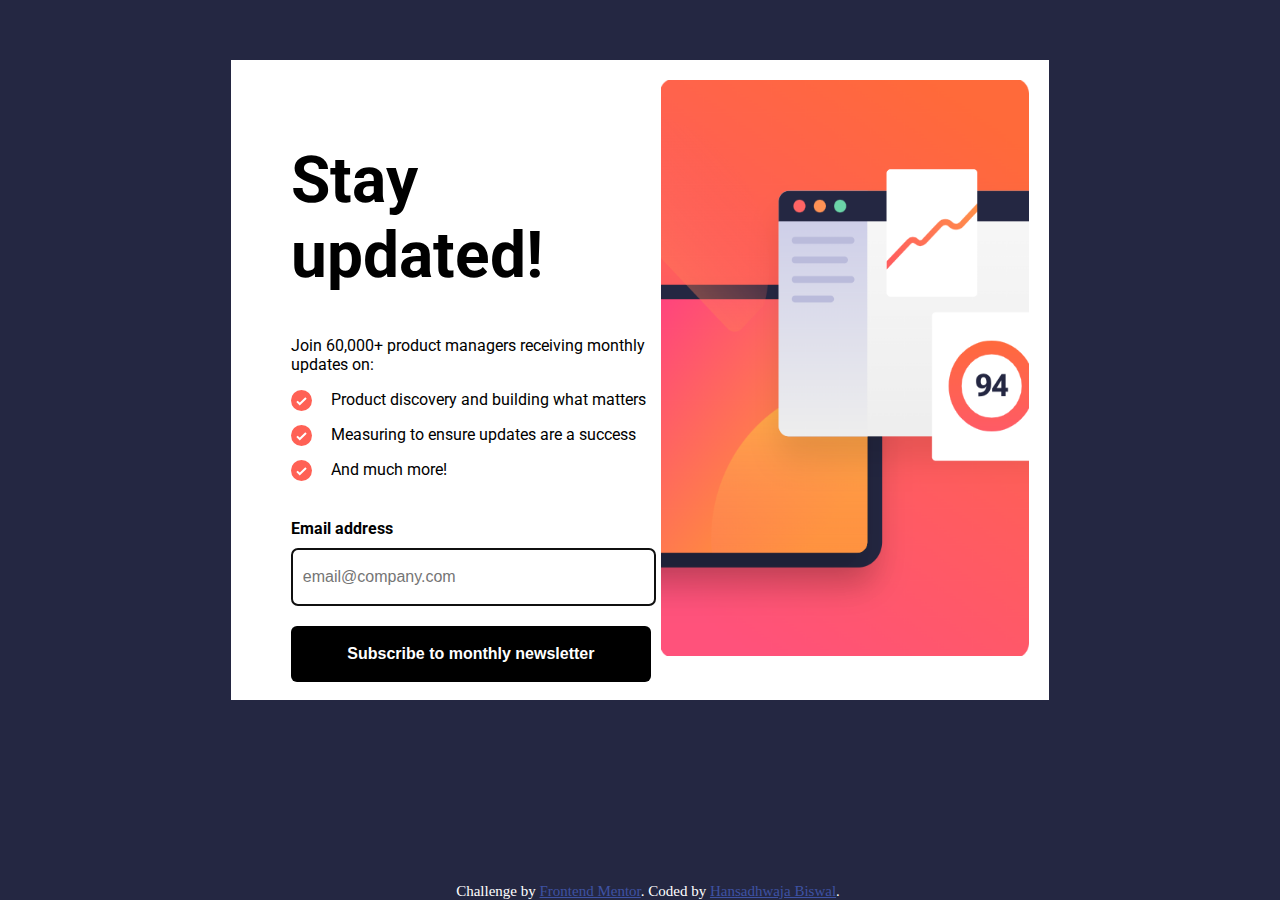
<file: index.html>
<!DOCTYPE html>
<html lang="en">
<head>
  <meta charset="UTF-8">
  <meta name="viewport" content="width=device-width, initial-scale=1.0"> <!-- displays site properly based on user's device -->

  <link rel="icon" type="image/png" sizes="32x32" href="./assets/images/favicon-32x32.png">
  <link rel="preconnect" href="https://fonts.googleapis.com">
<link rel="preconnect" href="https://fonts.gstatic.com" crossorigin>
<link href="https://fonts.googleapis.com/css2?family=Outfit&family=Roboto&display=swap" rel="stylesheet">
  
  <title>Frontend Mentor | Newsletter sign-up form with success message</title>

  <link rel="stylesheet" href="styles.css">
  <!-- Feel free to remove these styles or customise in your own stylesheet 👍 -->
</head>
<body>

  <!-- Sign-up form start -->
  <div class="form">
    <img src="Desktop.png" alt="Desktop_img">
    <div class="text">
      <h1>Stay updated!</h1>
      <p class="paragragh">Join 60,000+ product managers receiving monthly <br>updates on:</p>
      <div>
        <div class="tick-mark">
          <svg xmlns="http://www.w3.org/2000/svg" width="21" height="21" viewBox="0 0 21 21"><g fill="none"><circle cx="10.5" cy="10.5" r="10.5" fill="#FF6155"/><path stroke="#FFF" stroke-width="2" d="M6 11.381 8.735 14 15 8"/></g></svg>
        </div>
        <p class="tick-text">Product discovery and building what matters</p> 
        <div class="tick-mark">
          <svg xmlns="http://www.w3.org/2000/svg" width="21" height="21" viewBox="0 0 21 21"><g fill="none"><circle cx="10.5" cy="10.5" r="10.5" fill="#FF6155"/><path stroke="#FFF" stroke-width="2" d="M6 11.381 8.735 14 15 8"/></g></svg>
        </div>
        <p class="tick-text"> Measuring to ensure updates are a success</p>
        <div class="tick-mark">
          <svg xmlns="http://www.w3.org/2000/svg" width="21" height="21" viewBox="0 0 21 21"><g fill="none"><circle cx="10.5" cy="10.5" r="10.5" fill="#FF6155"/><path stroke="#FFF" stroke-width="2" d="M6 11.381 8.735 14 15 8"/></g></svg>
        </div>
        <p class="tick-text"> And much more!</p>
      </div>
      <div class="lower-box">
        <label class="label">Email address </label>
        <span class="error" id="error-msg"></span>
        <form name="form" action="success.html" method="get">
          <input type="email" id="email" class="input" placeholder="email@company.com" name="email" autofocus>
          <button type="submit" class="button" value="submit" onclick="submitForm()">Subscribe to monthly newsletter</button>
        </form>
        
      </div>
    
      </div>
       
      
  </div>
  <!-- Sign-up form end -->

  <!-- Success message start 

  

   Success message end -->
  <footer>
    <div class="attribution">
      Challenge by <a href="https://www.frontendmentor.io?ref=challenge" target="_blank">Frontend Mentor</a>. 
      Coded by <a href="#">Hansadhwaja Biswal</a>.
    </div>
  </footer>
  <script src="https://ajax.googleapis.com/ajax/libs/jquery/3.6.4/jquery.min.js"></script>
  <script src="app.js"></script>
</body>
</html>
</file>
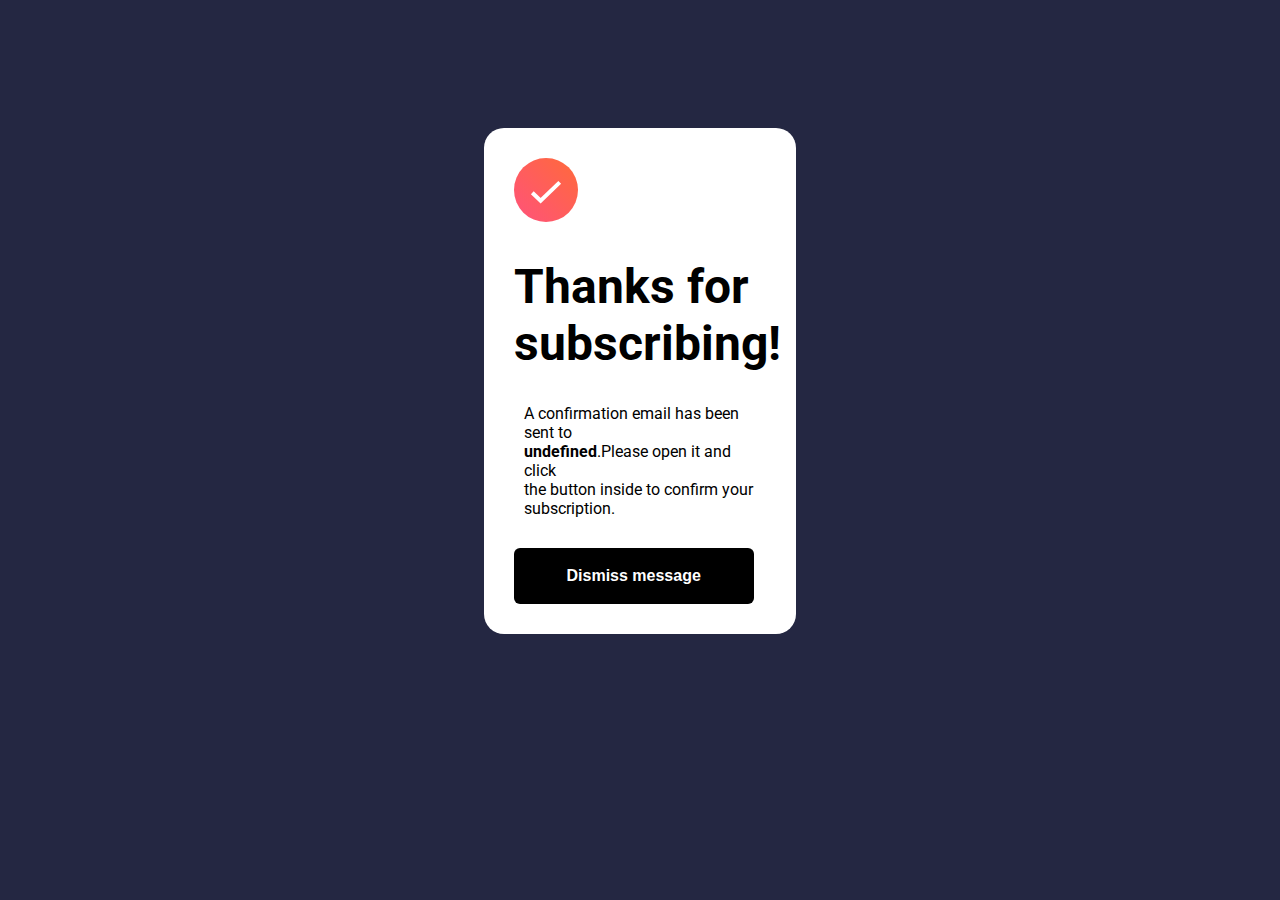
<file: success.html>
<!DOCTYPE html>
<html lang="en">
<head>
  <meta charset="UTF-8">
  <meta name="viewport" content="width=device-width, initial-scale=1.0"> <!-- displays site properly based on user's device -->

  <link rel="icon" type="image/png" sizes="32x32" href="./assets/images/favicon-32x32.png">
  <link rel="preconnect" href="https://fonts.googleapis.com">
<link rel="preconnect" href="https://fonts.gstatic.com" crossorigin>
<link href="https://fonts.googleapis.com/css2?family=Outfit&family=Roboto&display=swap" rel="stylesheet">
  
  <title>Success </title>

  <link rel="stylesheet" href="styles.css">

  <!-- Feel free to remove these styles or customise in your own stylesheet 👍 -->
</head>
<body onload="setData()">
<div class="success">
  <svg xmlns="http://www.w3.org/2000/svg" width="64" height="64" viewBox="0 0 64 64"><defs><linearGradient id="a" x1="100%" x2="0%" y1="0%" y2="100%"><stop offset="0%" stop-color="#FF6A3A"/><stop offset="100%" stop-color="#FF527B"/></linearGradient></defs><g fill="none"><circle cx="32" cy="32" r="32" fill="url(#a)"/><path stroke="#FFF" stroke-width="4" d="m18.286 34.686 8.334 7.98 19.094-18.285"/></g></svg>
  <h1> Thanks for subscribing!</h1>
  <p class="paragragh-success" > A confirmation email has been sent to <br><strong id="unique">Email</strong>.Please open it and click <br>the button inside to confirm your subscription.</p>
    <button type="submit" class="button-success" >Dismiss message</button>
</div>
 

  <script src="https://ajax.googleapis.com/ajax/libs/jquery/3.6.4/jquery.min.js"></script>
  <script src="app.js"></script>
</body>
</html>
</file>
<file: styles.css>
body{
    background-color: hsl(234, 29%, 20%);
}

.form{
    position: relative;
    background-color:#fff;
    height:600px;
    width: 60%;
    margin: auto;
    margin-top: 60px;
    padding: 20px 20px 20px 40px;
    
}
.text{
    font-family: 'Roboto', sans-serif;
     position: relative;
    text-align: left;
    width: 50%;
    height: 80%;
    padding: 20px;
}
.text h1{
 font-size: 4rem;
 font-weight: 700;
 
}
.label{
    position: relative;
    font-size: 1rem;
    font-weight: bold;
    
}
.error{
    position: relative;
    font-size: 1rem;
    font-weight: bold;
    left: 26%;
    color:red;
    
}
.lower-box{
    margin-top: 40px;
}
img{
    position: absolute;
    right:20px;
    top: 20px;
    width:45% ;
    height: 90%;
    border-radius: 6px;
}
.paragragh{
    position: relative;
    font-size: 16px;
    font-weight: 400;
}
.tick-mark{
    position: absolute;
}
.tick-text{
    position: relative;
    font-size: 16px;
    left: 40px;
    font-weight: 400;
    
}
.input{
   
    margin: 10px 0;
    height: 50px;
    width: 90%;
    padding: 2px 10px;
    border-radius: 6px;
    border-color: hsl(231, 7%, 60%);
    color: hsl(235, 18%, 26%);
    font-weight: 400;
    font-size: 1rem;
}
input:invalid{
    border: 2px solid red;
  background-color:rgb(244, 216, 216);
  color:hsl(4, 100%, 67%);
}
.button{
    
    margin: 10px 0;
    height: 56px;
    width: 95%;
    padding: 2px 10px;
    background-color: black;
    border: 0;
    border-radius: 6px;
    color: white;
    font-weight: 400;
    font-size: 1rem;
    font-weight: bold;
}
.attribution { 
    font-size: 15px; 
    text-align: center; 
    position:absolute;
    bottom: 0;
    width: 100%;
    color: #fff;
}
.attribution a { 
        color: hsl(228, 45%, 44%);
     }
 /*success style  */
.success{
    font-family: 'Roboto', sans-serif;
        position: relative;
        background-color:#fff;
        width:20%;
        height:43%;
        margin: auto;
        top:120px;
        padding:  30px;
        text-align: left;
        border-radius: 20px;
    }
    .success h1{
        font-size: 3rem;
        font-weight: 700;
    }
    .button-success {
        margin-top: 20px ;
        height: 56px;
        width: 95%;
        padding: 2px 10px;
        background-color: black;
        border: 0;
        border-radius: 6px;
        color: white;
        font-weight: 400;
        font-size: 1rem;
        font-weight: bold;
    }   

    .button-success:hover{
        background-color:  hsl(4, 100%, 67%);
        box-shadow:2px  0 5px hsl(4, 63%, 49%);
    }
    .paragragh-success{
        position: relative;
        font-size: 1rem;
        font-weight: 400;
        margin: 10px;
        
    }
 
 
    @media only screen and (max-width: 620px) {
        /* For mobile phones: */
       img{
       width:100%;
       height: 200px;
       right:0;
       top: 0;
       border-top-left-radius: 0;
       border-top-right-radius: 0;
       }
       .text{
        width: 100%;
    height: 60%;
   padding: 10px;
   
   top:200px;
       }
       .text h1{
        font-size: 2rem;
       }
       .form{
        padding: 0;
        width:70%;     
        height: 680px;
        margin: auto;
       }
       .paragragh{
        font-size: 14px;
        font-weight: 400;
    }
    .tick-mark{
       width:14px;
       height:14px;
    }
    .tick-text{
        font-size: .8rem;
        left:10%;
        font-weight: 400;
        
    }
    .input{
        margin: 10px 0;
        height: 30px;
        width: 80%;
    }
    .button{
        margin: 10px 0;
        height: 50px;
        width: 87%;
        font-size: .8rem;
    }
    .label{
        font-size: .9rem;
    }
    .error{
        font-size: .9rem;
        left: 20%;
        color:red;
        
    }
    .success{
        height: 680px;
        width: 60%;
        margin-top: -126px;
        padding-top: 100px;
        border-radius: 0;
        }
        .button-success {
            margin-top: 200px;
        }

      }
</file>
